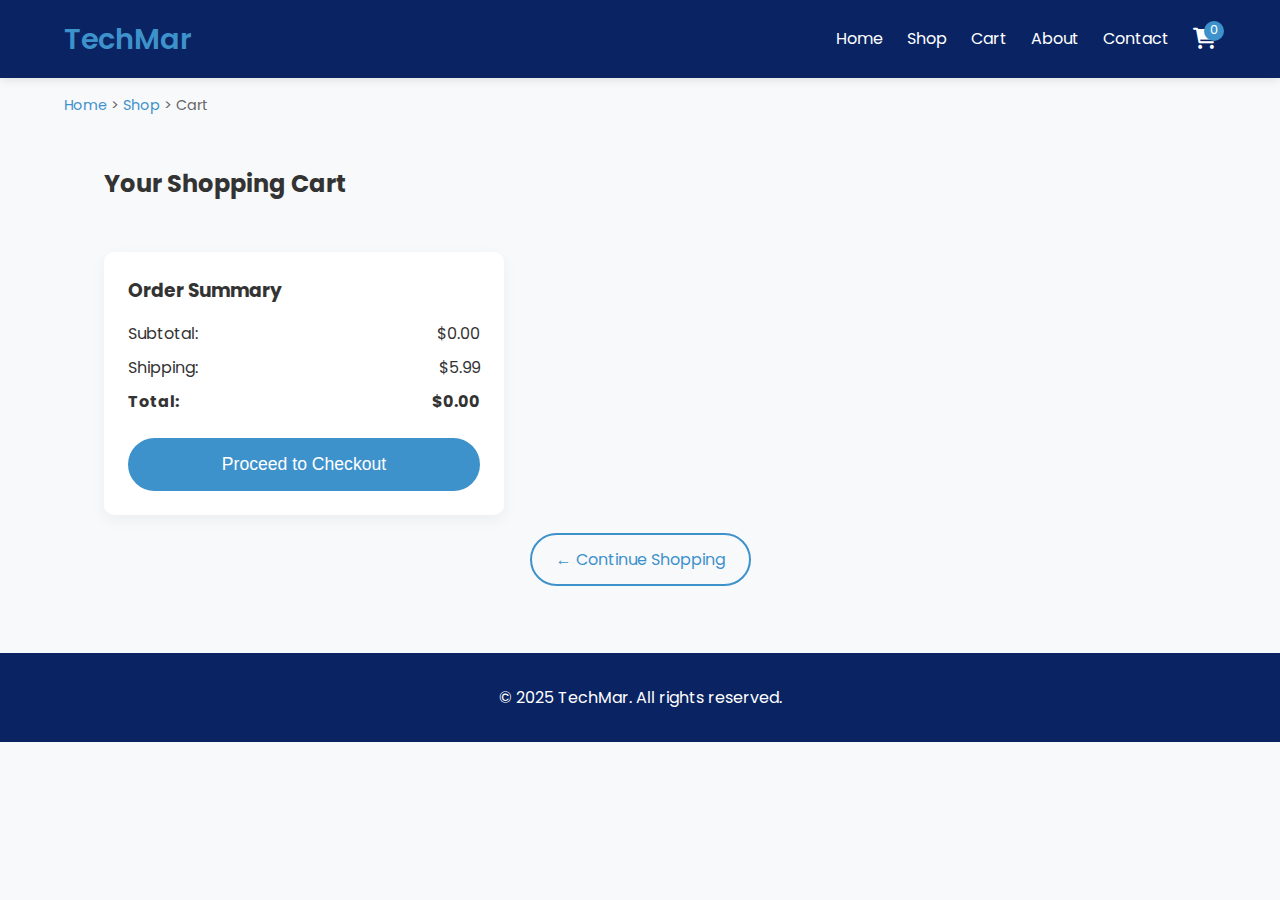
<file: cart.html>
<!DOCTYPE html>
<html lang="en">
<head>
  <meta charset="UTF-8" />
  <title>Your Cart - TechMar</title>
  <meta name="viewport" content="width=device-width, initial-scale=1.0"/>
  <link rel="stylesheet" href="css/style.css" />
  <link href="https://cdnjs.cloudflare.com/ajax/libs/font-awesome/6.0.0/css/all.min.css" rel="stylesheet">
</head>
<body>
  <header>
    <a href="index.html" class="logo">TechMar</a>
    <nav>
      <a href="index.html">Home</a>
      <a href="shop.html">Shop</a>
      <a href="cart.html" class="nav-link">Cart</a>
      <a href="about.html">About</a>
      <a href="contact.html">Contact</a>
    </nav>
    <div class="menu-btn">☰</div>
    <a class="cart-icon" href="cart.html">
      <i class="fas fa-shopping-cart"></i>
      <span id="cartCount">0</span>
    </a>
  </header>

  <div class="breadcrumb">
    <a href="index.html">Home</a> > <a href="shop.html">Shop</a> > Cart
  </div>

  <main class="cart-page">
    <h2>Your Shopping Cart</h2>
    <table class="cart-table" id="cartItems">
      <thead>
        <tr>
          <th>Product</th>
          <th>Name</th>
          <th>Price</th>
          <th>Quantity</th>
          <th>Total</th>
          <th>Action</th>
        </tr>
      </thead>
      <tbody>
        <!-- Filled by JS -->
      </tbody>
    </table>

    <div class="cart-summary">
      <h3>Order Summary</h3>
      <div>
        <span>Subtotal:</span>
        <span>$<span id="cartSubtotal">0.00</span></span>
      </div>
      <div>
        <span>Shipping:</span>
        <span>$5.99</span>
      </div>
      <div>
        <strong>Total:</strong>
        <strong>$<span id="cartTotal">0.00</span></strong>
      </div>
      <button class="btn checkout-btn" onclick="checkout()">Proceed to Checkout</button>
    </div>

    <div style="text-align: center; margin-top: 2rem;">
      <a href="shop.html" class="btn btn-outline">← Continue Shopping</a>
    </div>
  </main>

  <div class="back-to-top">↑</div>

  <footer>
    <p>&copy; 2025 TechMar. All rights reserved.</p>
  </footer>

  <script src="js/script.js"></script>
</body>
</html>
</file>
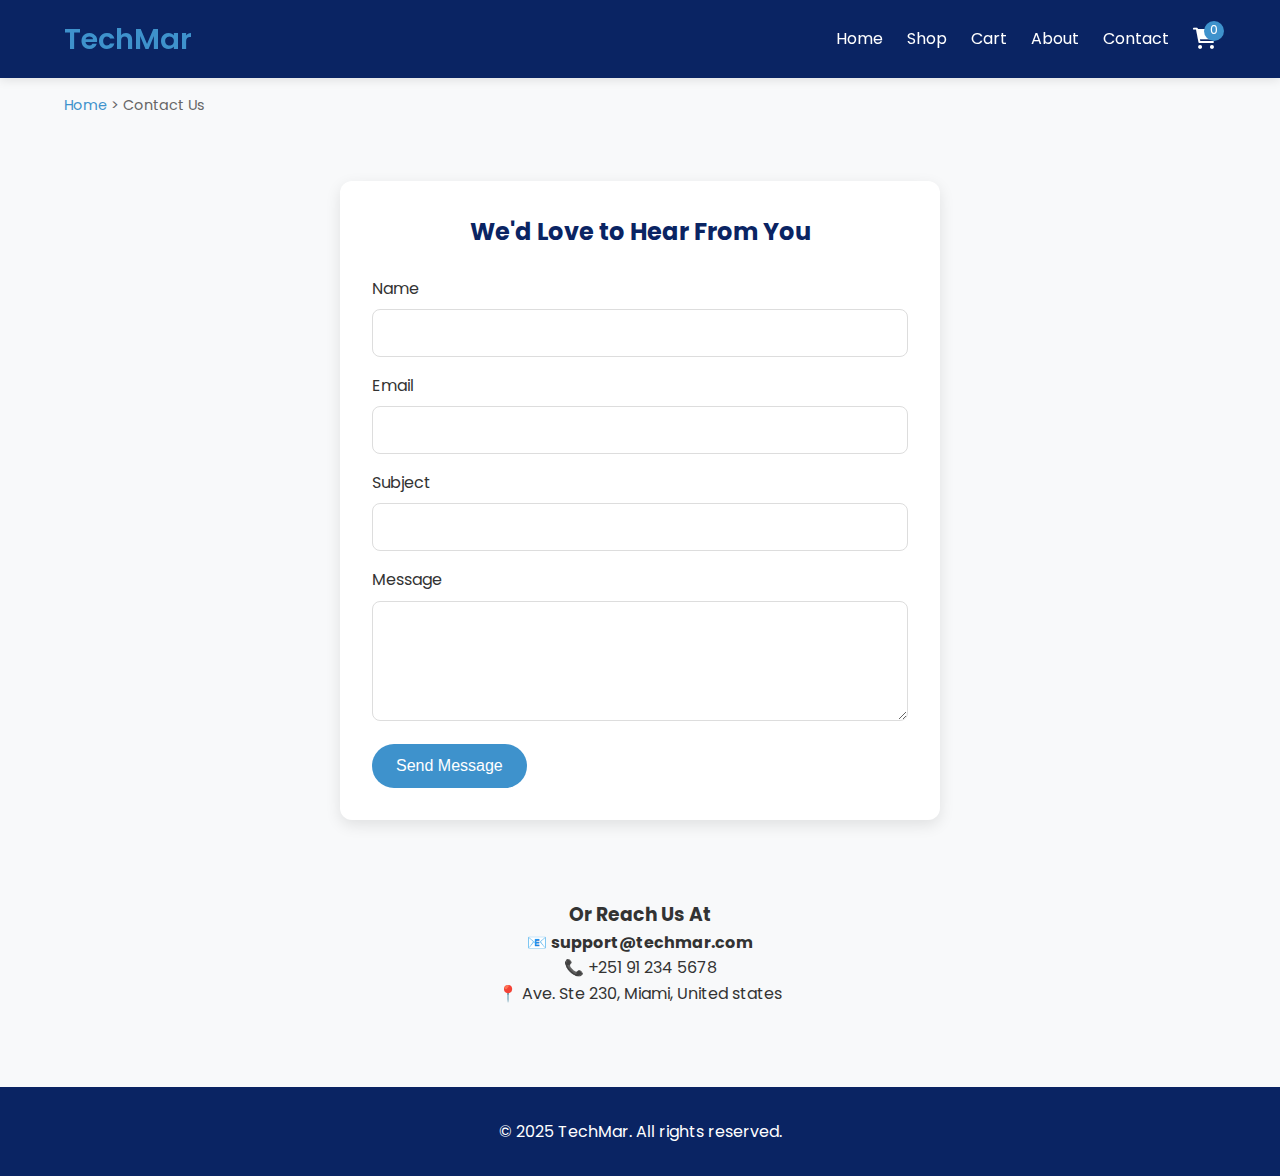
<file: contact.html>
<!DOCTYPE html>
<html lang="en">
<head>
  <meta charset="UTF-8" />
  <title>Contact Us - TechMar</title>
  <meta name="viewport" content="width=device-width, initial-scale=1.0"/>
  <link rel="stylesheet" href="css/style.css" />
  <link href="https://cdnjs.cloudflare.com/ajax/libs/font-awesome/6.0.0/css/all.min.css" rel="stylesheet">
</head>
<body>
  <header>
    <a href="index.html" class="logo">TechMar</a>
    <nav>
      <a href="index.html">Home</a>
      <a href="shop.html">Shop</a>
      <a href="cart.html">Cart</a>
      <a href="about.html">About</a>
      <a href="contact.html" class="nav-link">Contact</a>
    </nav>
    <div class="menu-btn">☰</div>
    <a class="cart-icon" href="cart.html">
      <i class="fas fa-shopping-cart"></i>
      <span id="cartCount">0</span>
    </a>
  </header>

  <div class="breadcrumb">
    <a href="index.html">Home</a> > Contact Us
  </div>

  <main class="contact-form">
    <h2>We'd Love to Hear From You</h2>
    <form id="contactForm" onsubmit="return validateForm()">
      <div class="form-group">
        <label for="name">Name</label>
        <input type="text" id="name" name="name">
        <div class="error-msg">Please enter your name.</div>
      </div>
      <div class="form-group">
        <label for="email">Email</label>
        <input type="email" id="email" name="email">
        <div class="error-msg">Please enter a valid email.</div>
      </div>
      <div class="form-group">
        <label for="subject">Subject</label>
        <input type="text" id="subject" name="subject">
      </div>
      <div class="form-group">
        <label for="message">Message</label>
        <textarea id="message" name="message"></textarea>
      </div>
      <button type="submit" class="btn">Send Message</button>
    </form>
  </main>

  <div style="text-align: center; padding: 2rem 5%;">
    <h3>Or Reach Us At</h3>
    <p>
      📧 <strong>support@techmar.com</strong><br>
      📞 +251 91 234 5678<br>
      📍 Ave. Ste 230, Miami, United states
    </p>
  </div>

  <div class="back-to-top">↑</div>

  <footer>
    <p>&copy; 2025 TechMar. All rights reserved.</p>
  </footer>

  <script src="js/script.js"></script>
</body>
</html>
</file>
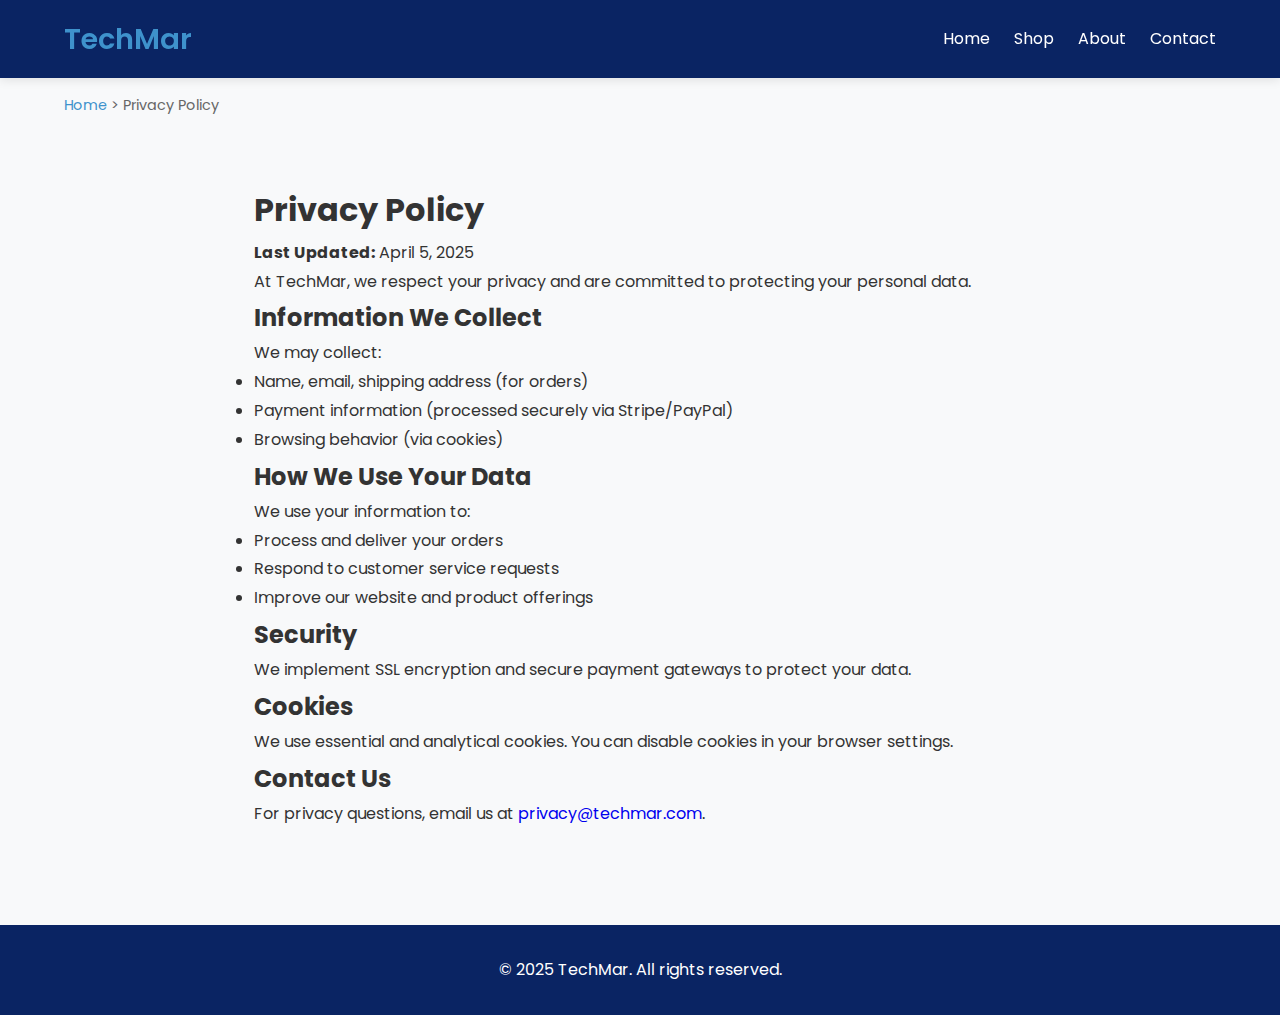
<file: privacy.html>
<!DOCTYPE html>
<html lang="en">
<head>
  <meta charset="UTF-8" />
  <title>Privacy Policy - TechMar</title>
  <meta name="viewport" content="width=device-width, initial-scale=1.0"/>
  <link rel="stylesheet" href="css/style.css" />
  <link href="https://cdnjs.cloudflare.com/ajax/libs/font-awesome/6.0.0/css/all.min.css" rel="stylesheet">
</head>
<body>
  <header>
    <a href="index.html" class="logo">TechMar</a>
    <nav>
      <a href="index.html">Home</a>
      <a href="shop.html">Shop</a>
      <a href="about.html">About</a>
      <a href="contact.html">Contact</a>
    </nav>
    <div class="menu-btn">☰</div>
  </header>

  <div class="breadcrumb">
    <a href="index.html">Home</a> > Privacy Policy
  </div>

  <main style="padding: 3rem 5%; max-width: 900px; margin: 0 auto; line-height: 1.8;">
    <h1>Privacy Policy</h1>
    <p><strong>Last Updated:</strong> April 5, 2025</p>

    <p>At TechMar, we respect your privacy and are committed to protecting your personal data.</p>

    <h2>Information We Collect</h2>
    <p>We may collect:</p>
    <ul>
      <li>Name, email, shipping address (for orders)</li>
      <li>Payment information (processed securely via Stripe/PayPal)</li>
      <li>Browsing behavior (via cookies)</li>
    </ul>

    <h2>How We Use Your Data</h2>
    <p>We use your information to:</p>
    <ul>
      <li>Process and deliver your orders</li>
      <li>Respond to customer service requests</li>
      <li>Improve our website and product offerings</li>
    </ul>

    <h2>Security</h2>
    <p>We implement SSL encryption and secure payment gateways to protect your data.</p>

    <h2>Cookies</h2>
    <p>We use essential and analytical cookies. You can disable cookies in your browser settings.</p>

    <h2>Contact Us</h2>
    <p>For privacy questions, email us at <a href="mailto:privacy@techmar.com">privacy@techmar.com</a>.</p>
  </main>

  <div class="back-to-top">↑</div>

  <footer>
    <p>&copy; 2025 TechMar. All rights reserved.</p>
  </footer>

  <script src="js/script.js"></script>
</body>
</html>
</file>
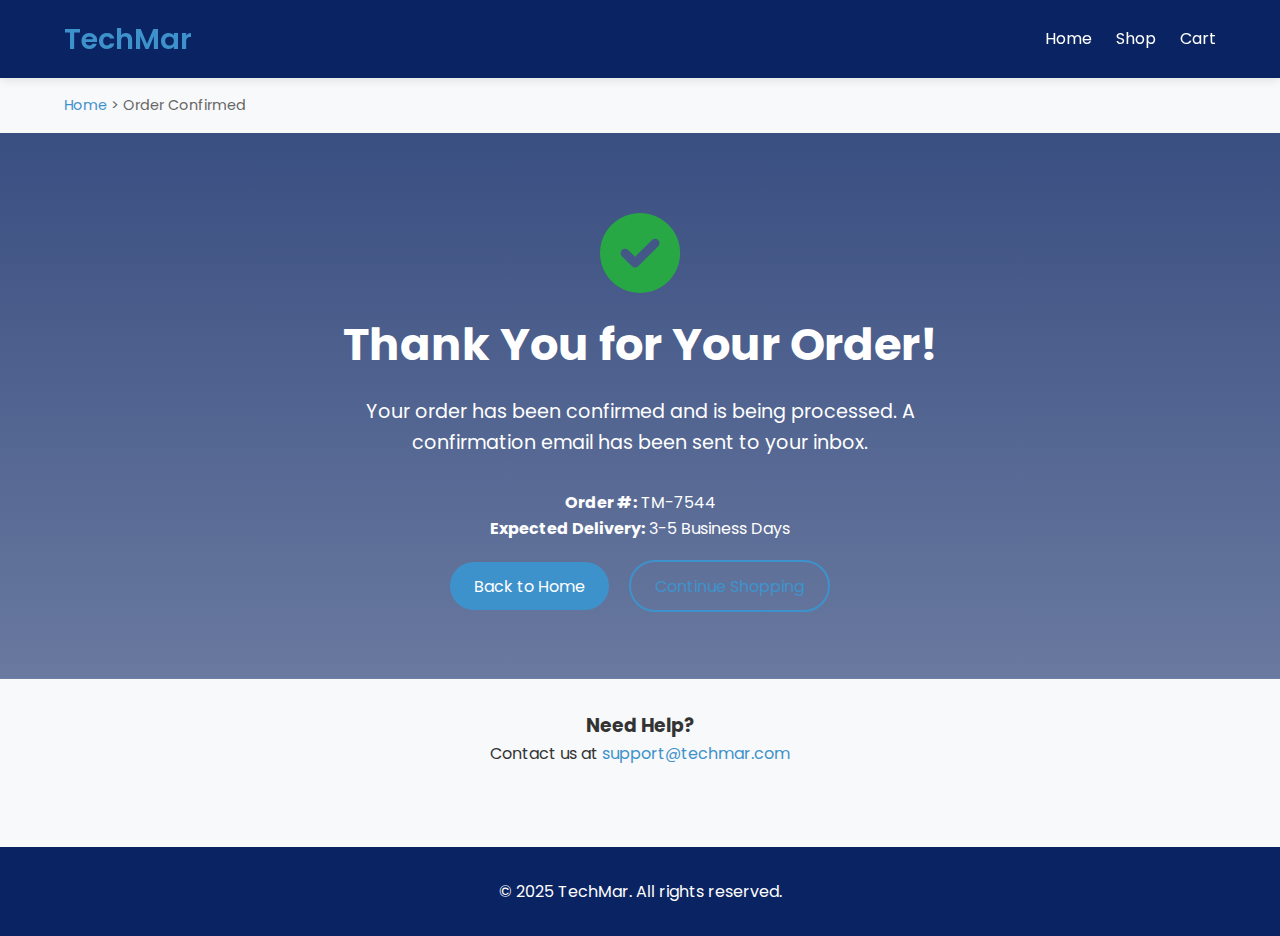
<file: thankyou.html>
<!DOCTYPE html>
<html lang="en">
<head>
  <meta charset="UTF-8" />
  <title>Thank You - TechMar</title>
  <meta name="viewport" content="width=device-width, initial-scale=1.0"/>
  <link rel="stylesheet" href="css/style.css" />
  <link href="https://cdnjs.cloudflare.com/ajax/libs/font-awesome/6.0.0/css/all.min.css" rel="stylesheet">
</head>
<body>
  <header>
    <a href="index.html" class="logo">TechMar</a>
    <nav>
      <a href="index.html">Home</a>
      <a href="shop.html">Shop</a>
      <a href="cart.html">Cart</a>
    </nav>
    <div class="menu-btn">☰</div>
  </header>

  <div class="breadcrumb">
    <a href="index.html">Home</a> > Order Confirmed
  </div>

  <section class="hero" style="text-align: center; padding: 5rem 1rem;">
    <i class="fas fa-check-circle" style="font-size: 5rem; color: #28a745; margin-bottom: 1rem;"></i>
    <h1>Thank You for Your Order!</h1>
    <p style="max-width: 600px; margin: 1rem auto;">
      Your order has been confirmed and is being processed. A confirmation email has been sent to your inbox.
    </p>
    <div style="margin: 2rem 0;">
      <strong>Order #:</strong> TM-<span id="orderNum">1001</span><br>
      <strong>Expected Delivery:</strong> 3-5 Business Days
    </div>
    <div>
      <a href="index.html" class="btn">Back to Home</a>
      <a href="shop.html" class="btn btn-outline" style="margin-left: 1rem;">Continue Shopping</a>
    </div>
  </section>

  <div style="text-align: center; padding: 2rem;">
    <h3>Need Help?</h3>
    <p>Contact us at <a href="mailto:support@techmar.com" style="color: #3E92CC;">support@techmar.com</a></p>
  </div>

  <footer>
    <p>&copy; 2025 TechMar. All rights reserved.</p>
  </footer>

  <script>
    document.getElementById('orderNum').textContent = 1000 + Math.floor(Math.random() * 9000);
  </script>
</body>
</html>
</file>
<file: css/style.css>
@import url('https://fonts.googleapis.com/css2?family=Montserrat:ital,wght@0,100..900;1,100..900&family=Poppins:ital,wght@0,100;0,200;0,300;0,400;0,500;0,600;0,700;0,800;0,900;1,100;1,200;1,300;1,400;1,500;1,600;1,700;1,800;1,900&display=swap');

* {
  margin: 0;
  padding: 0;
  box-sizing: border-box;
}

:root {
  --primary: #0A2463;
  --accent: #3E92CC;
  --light: #f8f9fa;
  --dark: #333;
  --gray: #666;
  --success: #28a745;
}

body {
  font-family: 'Monsterrat', 'Poppins';
  background: var(--light);
  color: var(--dark);
  line-height: 1.6;
}

a {
    text-decoration: none;
}

header {
  background: var(--primary);
  color: white;
  padding: 1rem 5%;
  display: flex;
  justify-content: space-between;
  align-items: center;
  position: sticky;
  top: 0;
  z-index: 1000;
  box-shadow: 0 2px 10px rgba(0,0,0,0.1);
}

.logo {
  font-size: 1.8rem;
  font-weight: 600;
  color: var(--accent);
  flex-shrink: 0;
}

nav {
  display: flex;
  margin-left: auto;
  gap: 0 1.5rem;
  align-items: center;
}

nav a, .nav-link {
  color: white;
  text-decoration: none;
  font-size: 1rem;
  transition: color 0.3s;
}

nav a:hover, .nav-link:hover {
  color: var(--accent);
}

.menu-btn {
  display: none;
  font-size: 1.5rem;
  cursor: pointer;
  background: none;
  border: none;
  color: white;
  padding: 0.5rem;
}

.search-box input {
  padding: 0.6rem 1rem;
  width: 250px;
  border: none;
  border-radius: 50px;
  outline: none;
}

.cart-icon {
  display: flex;
  align-items: center;
  margin-left: 1.5rem;
  cursor: pointer;
  font-size: 1.3rem;
  position: relative;
  color: white;
}

#cartCount {
  position: absolute;
  top: -8px;
  right: -8px;
  background: var(--accent);
  color: white;
  border-radius: 50%;
  width: 20px;
  height: 20px;
  font-size: 0.8rem;
  display: flex;
  align-items: center;
  justify-content: center;
}

.btn {
  background: var(--accent);
  color: white;
  padding: 0.8rem 1.5rem;
  border: none;
  border-radius: 50px;
  cursor: pointer;
  font-size: 1rem;
  transition: 0.3s;
}

.btn:hover {
  background: #2a7aad;
  transform: scale(1.03);
}

.btn-outline {
  background: transparent;
  border: 2px solid var(--accent);
  color: var(--accent);
}

.btn-outline:hover {
  background: var(--accent);
  color: white;
}

.hero {
  background: linear-gradient(rgba(10, 36, 99, 0.8), rgba(10, 36, 99, 0.6)), url('https://images.unsplash.com/photo-1546868871-7041f2a55e12?ixlib=rb-1.2.1&auto=format&fit=crop&w=1350&q=80');
  background-size: cover;
  background-position: center;
  color: white;
  text-align: center;
  padding: 6rem 1rem;
}

.hero h1 {
  font-size: 2.8rem;
  margin-bottom: 1rem;
}

.hero p {
  font-size: 1.2rem;
  max-width: 700px;
  margin: 0 auto 2rem;
}

.filters {
  padding: 1.5rem 5%;
  display: flex;
  flex-wrap: wrap;
  gap: 10px;
  justify-content: center;
  background: white;
  box-shadow: 0 2px 10px rgba(0,0,0,0.05);
}

.filter-btn {
  padding: 0.5rem 1rem;
  border: 2px solid var(--primary);
  background: white;
  color: var(--primary);
  border-radius: 50px;
  cursor: pointer;
  transition: 0.3s;
}

.filter-btn.active, .filter-btn:hover {
  background: var(--primary);
  color: white;
}

.products {
  display: grid;
  grid-template-columns: repeat(auto-fit, minmax(280px, 1fr));
  gap: 2rem;
  padding: 3rem 5%;
}

.product {
  background: white;
  border-radius: 12px;
  overflow: hidden;
  box-shadow: 0 4px 15px rgba(0,0,0,0.1);
  transition: 0.3s;
  display: flex;
  flex-direction: column;
  height: 100%;
}

.product:hover {
  transform: translateY(-5px);
  box-shadow: 0 10px 25px rgba(0,0,0,0.15);
  cursor: pointer;
}

.product img {
  width: 100%;
  height: 180px;
  object-fit: cover;
}

.product-info {
  padding: 1rem;
  display: flex;
  flex-direction: column;
  flex-grow: 1;
}

.product-info h3 {
  font-size: 1.1rem;
  margin-bottom: 0.5rem;
  font-weight: 600;
  color: var(--dark);
  min-height: 2.6rem;
  display: -webkit-box;
  -webkit-line-clamp: 2;
  -webkit-box-orient: vertical;
  overflow: hidden;
}

.product-info p {
  color: var(--gray);
  font-size: 0.95rem;
  margin-bottom: 0.8rem;
  flex-grow: 1;
  min-height: 3.2rem;
  display: -webkit-box;
  -webkit-line-clamp: 3;
  -webkit-box-orient: vertical;
  overflow: hidden;
}

.price {
  font-weight: 700;
  color: var(--primary);
  margin-bottom: 0.8rem;
  font-size: 1.1rem;
  min-height: 1.5rem;
}

.add-to-cart {
  width: 100%;
  padding: 0.8rem;
  background: var(--primary);
  color: white;
  border: none;
  border-radius: 8px;
  cursor: pointer;
  font-size: 1rem;
  font-weight: 500;
  margin-top: auto;
  transition: 0.3s;
}

.add-to-cart:hover {
  background: var(--accent);
  transform: translateY(-2px);
  box-shadow: 0 4px 8px rgba(0,0,0,0.1);
}

.breadcrumb {
  padding: 1rem 5%;
  font-size: 0.9rem;
  color: var(--gray);
}

.breadcrumb a {
  color: var(--accent);
  text-decoration: none;
}

.breadcrumb a:hover {
  text-decoration: underline;
}

.product-detail {
  max-width: 1200px;
  margin: 2rem auto;
  padding: 2rem 5%;
  display: grid;
  grid-template-columns: 1fr 1fr;
  gap: 3rem;
  background: white;
  border-radius: 12px;
  box-shadow: 0 5px 15px rgba(0,0,0,0.1);
}

.product-images {
  display: flex;
  flex-direction: column;
}

.main-image {
  height: 400px;
  margin-bottom: 1rem;
  border-radius: 10px;
  object-fit: cover;
}

.thumb-images {
  display: flex;
  gap: 10px;
}

.thumb-images img {
  width: 80px;
  height: 80px;
  object-fit: cover;
  border-radius: 8px;
  cursor: pointer;
  border: 2px solid transparent;
}

.thumb-images img.active {
  border-color: var(--accent);
}

.product-info-detail {
  padding: 1rem 0;
}

.product-info-detail h1 {
  font-size: 1.8rem;
  margin-bottom: 0.5rem;
}

.product-info-detail .price {
  font-size: 1.5rem;
  margin: 1rem 0;
}

.product-info-detail p {
  margin-bottom: 1.5rem;
  line-height: 1.7;
}

.qty-selector {
  display: flex;
  align-items: center;
  margin: 1rem 0;
}

.qty-selector button {
  width: 40px;
  height: 40px;
  border: 1px solid #ddd;
  background: #f9f9f9;
  font-size: 1.2rem;
  cursor: pointer;
}

.qty-selector input {
  width: 60px;
  height: 40px;
  text-align: center;
  border: 1px solid #ddd;
  margin: 0 5px;
}

.cart-sidebar {
  position: fixed;
  top: 0;
  right: -400px;
  width: 400px;
  height: 100vh;
  background: white;
  box-shadow: -5px 0 15px rgba(0,0,0,0.1);
  z-index: 2000;
  transition: right 0.4s ease;
  overflow-y: auto;
  padding: 1rem;
}

.cart-sidebar.active {
  right: 0;
}

.cart-header {
  display: flex;
  justify-content: space-between;
  align-items: center;
  margin-bottom: 1.5rem;
  padding-bottom: 0.5rem;
  border-bottom: 1px solid #eee;
}

.close-btn {
  font-size: 1.8rem;
  cursor: pointer;
  color: #999;
}

.cart-item {
  display: flex;
  margin-bottom: 1rem;
  padding-bottom: 1rem;
  border-bottom: 1px solid #eee;
}

.cart-item img {
  width: 60px;
  height: 60px;
  object-fit: cover;
  border-radius: 8px;
  margin-right: 1rem;
}

.cart-item-details {
  flex: 1;
}

.cart-item-details h4 {
  font-size: 0.95rem;
}

.cart-item-price {
  font-weight: 600;
  color: var(--primary);
}

.cart-item-qty {
  display: flex;
  align-items: center;
  margin-top: 0.3rem;
}

.cart-item-qty button {
  width: 25px;
  height: 25px;
  border: 1px solid #ddd;
  background: #f9f9f9;
  cursor: pointer;
}

.cart-item-qty span {
  margin: 0 0.5rem;
}

.cart-page {
  padding: 2rem 5%;
  max-width: 1200px;
  margin: 0 auto;
}

.cart-table {
  width: 100%;
  border-collapse: collapse;
  margin: 1rem 0;
  background: white;
  border-radius: 10px;
  overflow: hidden;
  box-shadow: 0 5px 15px rgba(0,0,0,0.05);
}

.cart-table th {
  background: var(--primary);
  color: white;
  text-align: left;
  padding: 1rem;
}

.cart-table td {
  padding: 1rem;
  border-bottom: 1px solid #eee;
}

.cart-table img {
  width: 60px;
  height: 60px;
  object-fit: cover;
  border-radius: 8px;
}

.cart-summary {
  background: white;
  padding: 1.5rem;
  border-radius: 10px;
  box-shadow: 0 5px 15px rgba(0,0,0,0.05);
  margin-top: 2rem;
  max-width: 400px;
}

.cart-summary h3 {
  margin-bottom: 1rem;
}

.cart-summary div {
  display: flex;
  justify-content: space-between;
  margin-bottom: 0.5rem;
}

.checkout-btn {
  width: 100%;
  padding: 1rem;
  font-size: 1.1rem;
  margin-top: 1rem;
}

.contact-form {
  max-width: 600px;
  margin: 3rem auto;
  padding: 2rem;
  background: white;
  border-radius: 12px;
  box-shadow: 0 5px 15px rgba(0,0,0,0.1);
}

.contact-form h2 {
  margin-bottom: 1.5rem;
  color: var(--primary);
  text-align: center;
}

.form-group {
  margin-bottom: 1rem;
}

.form-group label {
  display: block;
  margin-bottom: 0.5rem;
  color: var(--dark);
}

.form-group input,
.form-group textarea {
  width: 100%;
  padding: 0.8rem;
  border: 1px solid #ddd;
  border-radius: 8px;
  font-family: inherit;
}

.form-group textarea {
  height: 120px;
}

.error {
  border: 1px solid red !important;
}

.error-msg {
  color: red;
  font-size: 0.85rem;
  margin-top: 0.3rem;
  display: none;
}

footer {
  background: var(--primary);
  color: white;
  text-align: center;
  padding: 2rem;
  margin-top: 3rem;
}

footer a {
  color: var(--accent);
  text-decoration: none;
}

.back-to-top {
  position: fixed;
  bottom: 20px;
  right: 20px;
  background: var(--accent);
  color: white;
  width: 50px;
  height: 50px;
  border-radius: 50%;
  display: flex;
  justify-content: center;
  align-items: center;
  font-size: 1.2rem;
  cursor: pointer;
  box-shadow: 0 4px 10px rgba(0,0,0,0.2);
  opacity: 0;
  transition: 0.3s;
}

.back-to-top.show {
  opacity: 1;
}

@media (max-width: 768px) {
 .menu-btn {
    display: block;
    right: 10%;
    position: absolute;
  }

  nav {
    position: absolute;
    top: 70px;
    right: 5%;
    width: 90%;
    max-width: 350px;
    background: var(--primary);
    flex-direction: column;
    align-items: stretch;
    padding-left: 1rem;
    gap: 0.8rem;
    max-height: 0px;
    overflow: hidden;
    transition: max-height 0.4s ease-in-out, padding 0.4s ease-in-out;
    border-radius: 12px;
    box-shadow: 0 10px 30px rgba(0,0,0,0.3);
    z-index: 1001;
  }

  nav.active {
    max-height: 310px;
    padding: 1rem;
    overflow: visible;
  }

  nav a, .nav-link {
    color: white;
    text-decoration: none;
    font-size: 1.1rem;
    padding: 0.6rem 0;
  }

  nav a:hover {
    color: var(--accent);
  }

  .cart-icon {
    margin-left: 1rem;
  }

  .search-box input {
    width: 100%;
  }

  .products {
    grid-template-columns: repeat(auto-fit, minmax(260px, 1fr));
    gap: 1.5rem;
    padding: 2rem 5%;
  }

  .product-detail {
    grid-template-columns: 1fr;
  }

  .cart-sidebar, .cart-page {
    width: 100%;
  }
}
</file>
